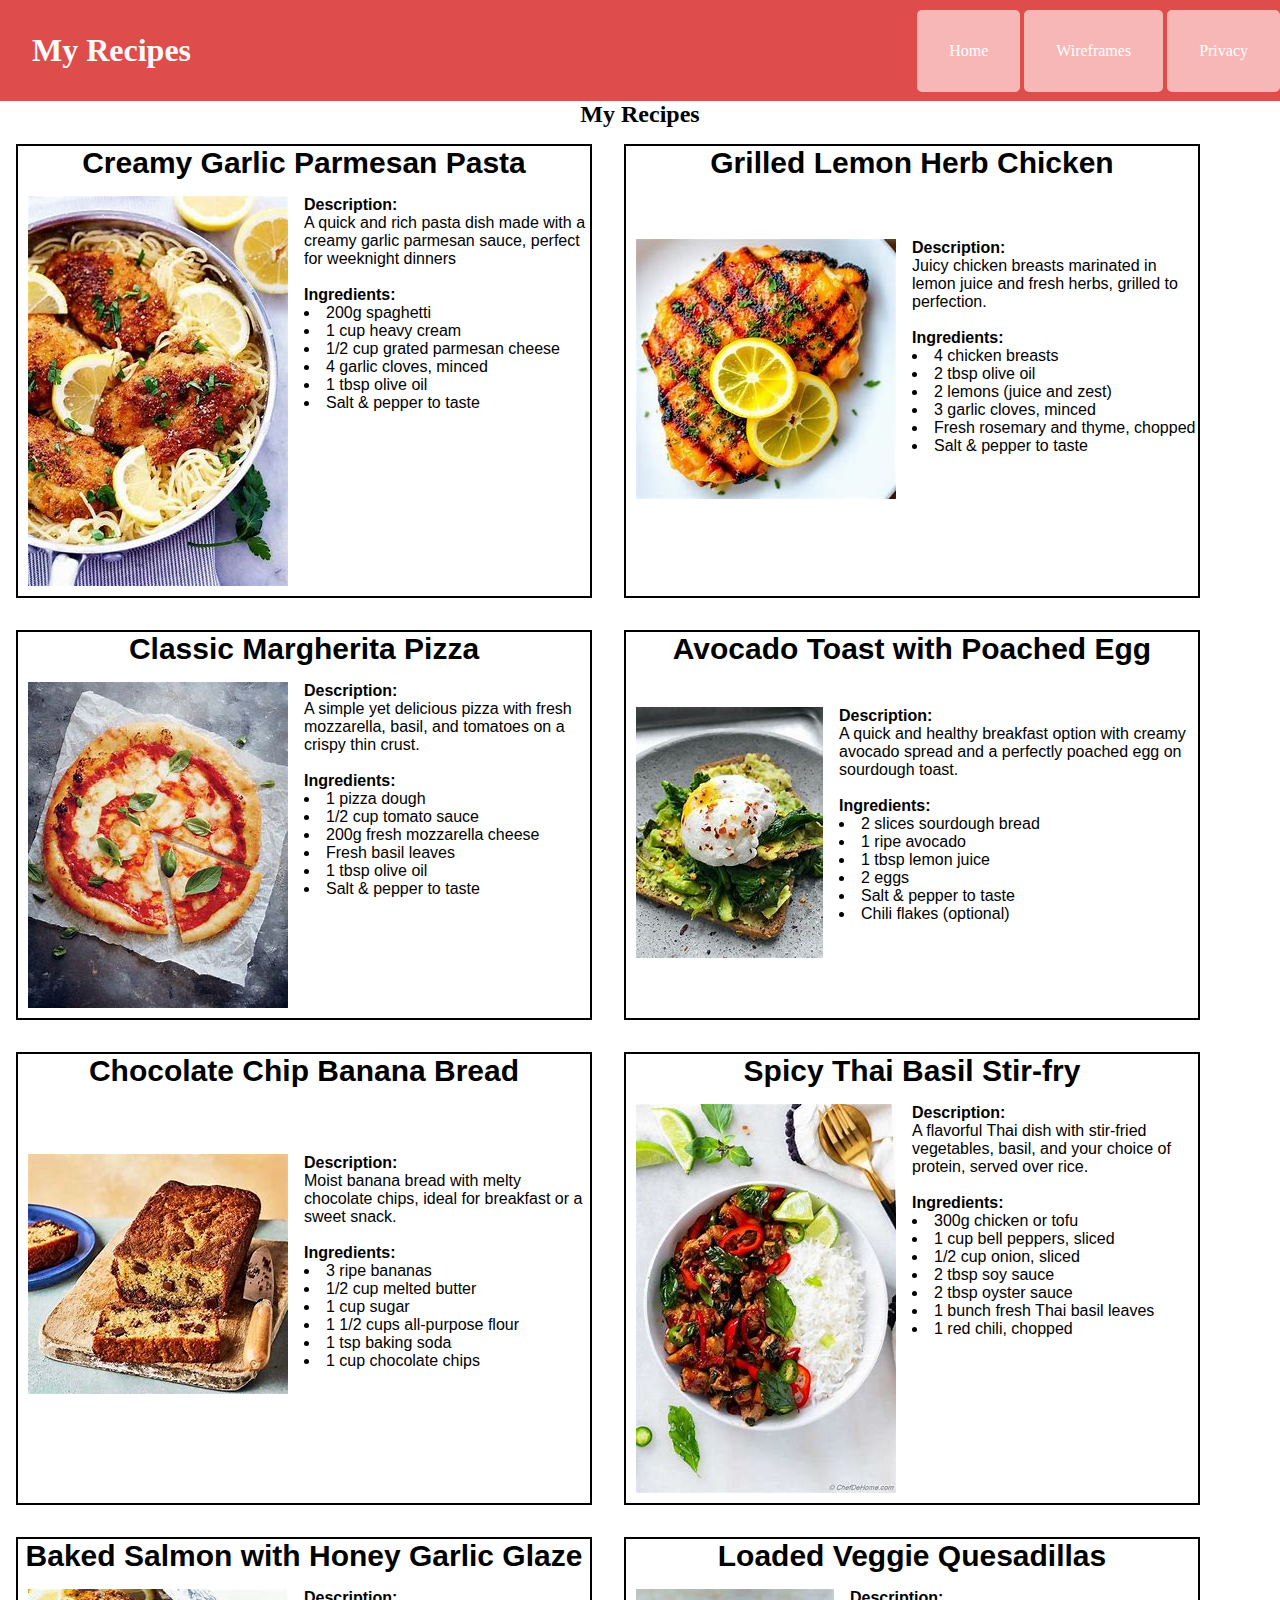
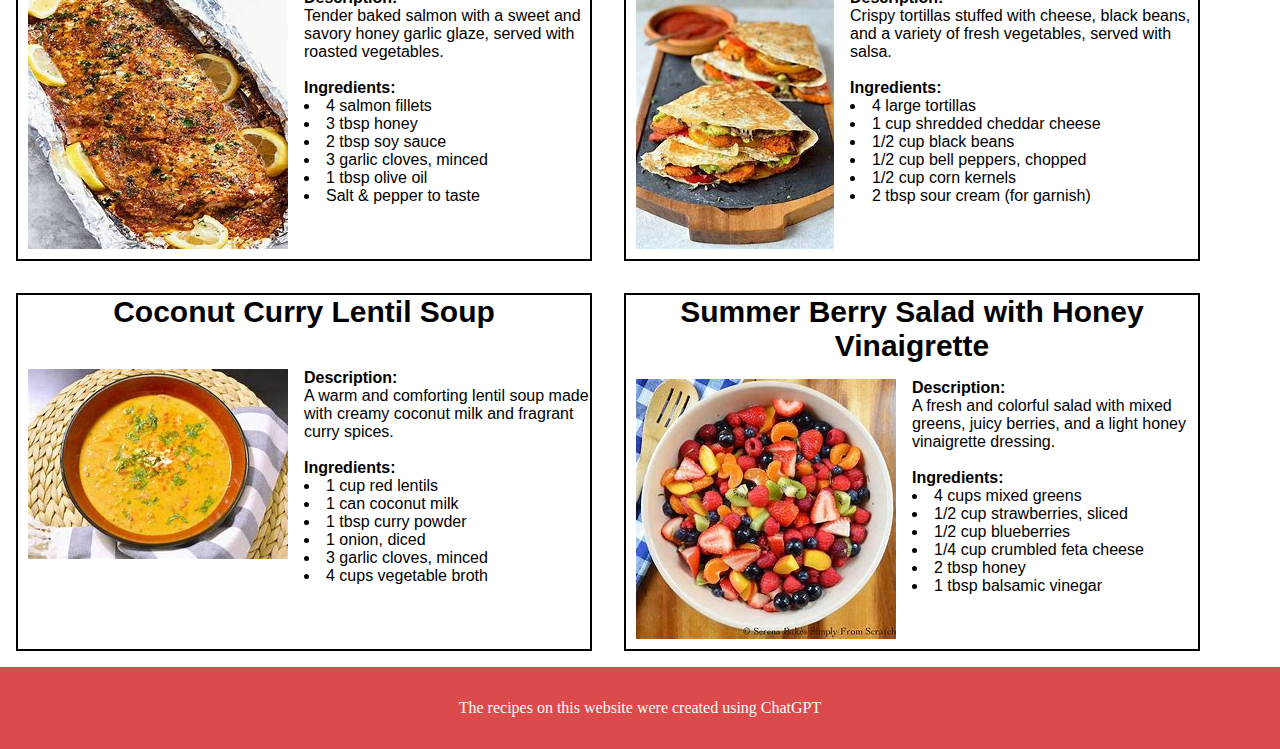
<file: index.html>
<!DOCTYPE html>
<html lang="en">
	<head>
		<meta charset="UTF-8" />
		<meta name="viewport" content="width=device-width, initial-scale=1.0" />
		<link rel="stylesheet" href="styles/browser_reset.css" />
		<link rel="stylesheet" href="styles/style.css" />
		<title>Recipe Holder</title>
	</head>
	<body>
		<header>
			<h1>My Recipes</h1>

			<nav>
				<ul>
					<li><a href="#">Home</a></li>
					<li><a href="wireframe.html">Wireframes</a></li>
					<li><a href="#">Privacy</a></li>
				</ul>
			</nav>
		</header>
		<main>
			<h2 class="PageHeader">My Recipes</h2>

			<div class="flex-container">
				<section class="grid-card">
					<h3 class="card-title">Creamy Garlic Parmesan Pasta</h3>
					<img
						class="recipeImage card-image"
						src="images/CreamyGarlicParm.jpg"
						alt="Creamy Garlic Parm"
					/>
					<div>
						<p class="card-description">
							<strong>Description:</strong><br />
							A quick and rich pasta dish made with a creamy
							garlic parmesan sauce, perfect for weeknight dinners
						</p>
						<br />
						<div class="card-ings">
							<h4>Ingredients:</h4>
							<ul>
								<li>200g spaghetti</li>
								<li>1 cup heavy cream</li>
								<li>1/2 cup grated parmesan cheese</li>
								<li>4 garlic cloves, minced</li>
								<li>1 tbsp olive oil</li>
								<li>Salt & pepper to taste</li>
							</ul>
						</div>
					</div>
				</section>
				<section class="grid-card">
					<h3 class="card-title">Grilled Lemon Herb Chicken</h3>
					<img
						class="recipeImage card-image"
						src="images/GrilledLemonHerbChicken.jpg"
						alt="Grilled Lemon Herb Chicken"
					/>
					<div>
						<p class="card-description">
							<strong>Description:</strong><br />
							Juicy chicken breasts marinated in lemon juice and
							fresh herbs, grilled to perfection.
						</p>
						<br />
						<div class="card-ings">
							<h4>Ingredients:</h4>
							<ul>
								<li>4 chicken breasts</li>
								<li>2 tbsp olive oil</li>
								<li>2 lemons (juice and zest)</li>
								<li>3 garlic cloves, minced</li>
								<li>Fresh rosemary and thyme, chopped</li>
								<li>Salt & pepper to taste</li>
							</ul>
						</div>
					</div>
				</section>
				<section class="grid-card">
					<h3 class="card-title">Classic Margherita Pizza</h3>
					<img
						class="recipeImage card-image"
						src="images/ClassicMargheritaPizza.jpg"
						alt="Classic Margherita Pizza"
					/>
					<div>
						<p class="card-description">
							<strong>Description:</strong><br />
							A simple yet delicious pizza with fresh mozzarella,
							basil, and tomatoes on a crispy thin crust.
						</p>
						<br />
						<div class="card-ings">
							<h4>Ingredients:</h4>
							<ul>
								<li>1 pizza dough</li>
								<li>1/2 cup tomato sauce</li>
								<li>200g fresh mozzarella cheese</li>
								<li>Fresh basil leaves</li>
								<li>1 tbsp olive oil</li>
								<li>Salt & pepper to taste</li>
							</ul>
						</div>
					</div>
				</section>
				<section class="grid-card">
					<h3 class="card-title">Avocado Toast with Poached Egg</h3>
					<img
						class="recipeImage card-image"
						src="images/AvocadoToastwEgg.jpg"
						alt="Avocado Toast with Poached Egg"
					/>
					<div>
						<p class="card-description">
							<strong>Description:</strong><br />
							A quick and healthy breakfast option with creamy
							avocado spread and a perfectly poached egg on
							sourdough toast.
						</p>
						<br />
						<div class="card-ings">
							<h4>Ingredients:</h4>
							<ul>
								<li>2 slices sourdough bread</li>
								<li>1 ripe avocado</li>
								<li>1 tbsp lemon juice</li>
								<li>2 eggs</li>
								<li>Salt & pepper to taste</li>
								<li>Chili flakes (optional)</li>
							</ul>
						</div>
					</div>
				</section>
				<section class="grid-card">
					<h3 class="card-title">Chocolate Chip Banana Bread</h3>
					<img
						class="recipeImage card-image"
						src="images/ChocoBananaBread.jpg"
						alt="Chocolate Chip Banana Bread"
					/>
					<div>
						<p class="card-description">
							<strong>Description:</strong><br />
							Moist banana bread with melty chocolate chips, ideal
							for breakfast or a sweet snack.
						</p>
						<br />
						<div class="card-ings">
							<h4>Ingredients:</h4>
							<ul>
								<li>3 ripe bananas</li>
								<li>1/2 cup melted butter</li>
								<li>1 cup sugar</li>
								<li>1 1/2 cups all-purpose flour</li>
								<li>1 tsp baking soda</li>
								<li>1 cup chocolate chips</li>
							</ul>
						</div>
					</div>
				</section>
				<section class="grid-card">
					<h3 class="card-title">Spicy Thai Basil Stir-fry</h3>
					<img
						class="recipeImage card-image"
						src="images/SpicyThaiBasilStirFry.jpg"
						alt="Spicy Thai Basil Stir-fry"
					/>
					<div>
						<p class="card-description">
							<strong>Description:</strong><br />
							A flavorful Thai dish with stir-fried vegetables,
							basil, and your choice of protein, served over rice.
						</p>
						<br />
						<div class="card-ings">
							<h4>Ingredients:</h4>
							<ul>
								<li>300g chicken or tofu</li>
								<li>1 cup bell peppers, sliced</li>
								<li>1/2 cup onion, sliced</li>
								<li>2 tbsp soy sauce</li>
								<li>2 tbsp oyster sauce</li>
								<li>1 bunch fresh Thai basil leaves</li>
								<li>1 red chili, chopped</li>
							</ul>
						</div>
					</div>
				</section>
				<section class="grid-card">
					<h3 class="card-title">
						Baked Salmon with Honey Garlic Glaze
					</h3>
					<img
						class="recipeImage card-image"
						src="images/BakedSalmonHoneyGarlic.jpg"
						alt="Baked Salmon with Honey Garlic Glaze"
					/>
					<div>
						<p class="card-description">
							<strong>Description:</strong> <br />
							Tender baked salmon with a sweet and savory honey
							garlic glaze, served with roasted vegetables.
						</p>
						<br />
						<div class="card-ings">
							<h4>Ingredients:</h4>
							<ul>
								<li>4 salmon fillets</li>
								<li>3 tbsp honey</li>
								<li>2 tbsp soy sauce</li>
								<li>3 garlic cloves, minced</li>
								<li>1 tbsp olive oil</li>
								<li>Salt & pepper to taste</li>
							</ul>
						</div>
					</div>
				</section>
				<section class="grid-card">
					<h3 class="card-title">Loaded Veggie Quesadillas</h3>
					<img
						class="recipeImage card-image"
						src="images/LoadedVeggieQuesadillas.jpg"
						alt="Loaded Veggie Quesadillas"
					/>
					<div>
						<p class="card-description">
							<strong>Description:</strong><br />
							Crispy tortillas stuffed with cheese, black beans,
							and a variety of fresh vegetables, served with
							salsa.
						</p>
						<br />
						<div class="card-ings">
							<h4>Ingredients:</h4>
							<ul>
								<li>4 large tortillas</li>
								<li>1 cup shredded cheddar cheese</li>
								<li>1/2 cup black beans</li>
								<li>1/2 cup bell peppers, chopped</li>
								<li>1/2 cup corn kernels</li>
								<li>2 tbsp sour cream (for garnish)</li>
							</ul>
						</div>
					</div>
				</section>
				<section class="grid-card">
					<h3 class="card-title">Coconut Curry Lentil Soup</h3>
					<img
						class="recipeImage card-image"
						src="images/CoconutCurryLentilSoup.jpg"
						alt="Coconut Curry Lentil Soup"
					/>
					<div>
						<p class="card-description">
							<strong>Description:</strong><br />
							A warm and comforting lentil soup made with creamy
							coconut milk and fragrant curry spices.
						</p>
						<br />
						<div class="card-ings">
							<h4>Ingredients:</h4>
							<ul>
								<li>1 cup red lentils</li>
								<li>1 can coconut milk</li>
								<li>1 tbsp curry powder</li>
								<li>1 onion, diced</li>
								<li>3 garlic cloves, minced</li>
								<li>4 cups vegetable broth</li>
							</ul>
						</div>
					</div>
				</section>
				<section class="grid-card">
					<h3 class="card-title">
						Summer Berry Salad with Honey Vinaigrette
					</h3>
					<img
						class="recipeImage card-image"
						src="images/SummerBerrySalad.jpg"
						alt="Summer Berry Salad with Honey Vinaigrette"
					/>
					<div>
						<p class="card-description">
							<strong>Description:</strong><br />
							A fresh and colorful salad with mixed greens, juicy
							berries, and a light honey vinaigrette dressing.
						</p>
						<br />
						<div class="card-ings">
							<h4>Ingredients:</h4>
							<ul>
								<li>4 cups mixed greens</li>
								<li>1/2 cup strawberries, sliced</li>
								<li>1/2 cup blueberries</li>
								<li>1/4 cup crumbled feta cheese</li>
								<li>2 tbsp honey</li>
								<li>1 tbsp balsamic vinegar</li>
							</ul>
						</div>
					</div>
				</section>
			</div>
		</main>

		<footer>
			<p>The recipes on this website were created using ChatGPT</p>
		</footer>
	</body>
</html>
</file>
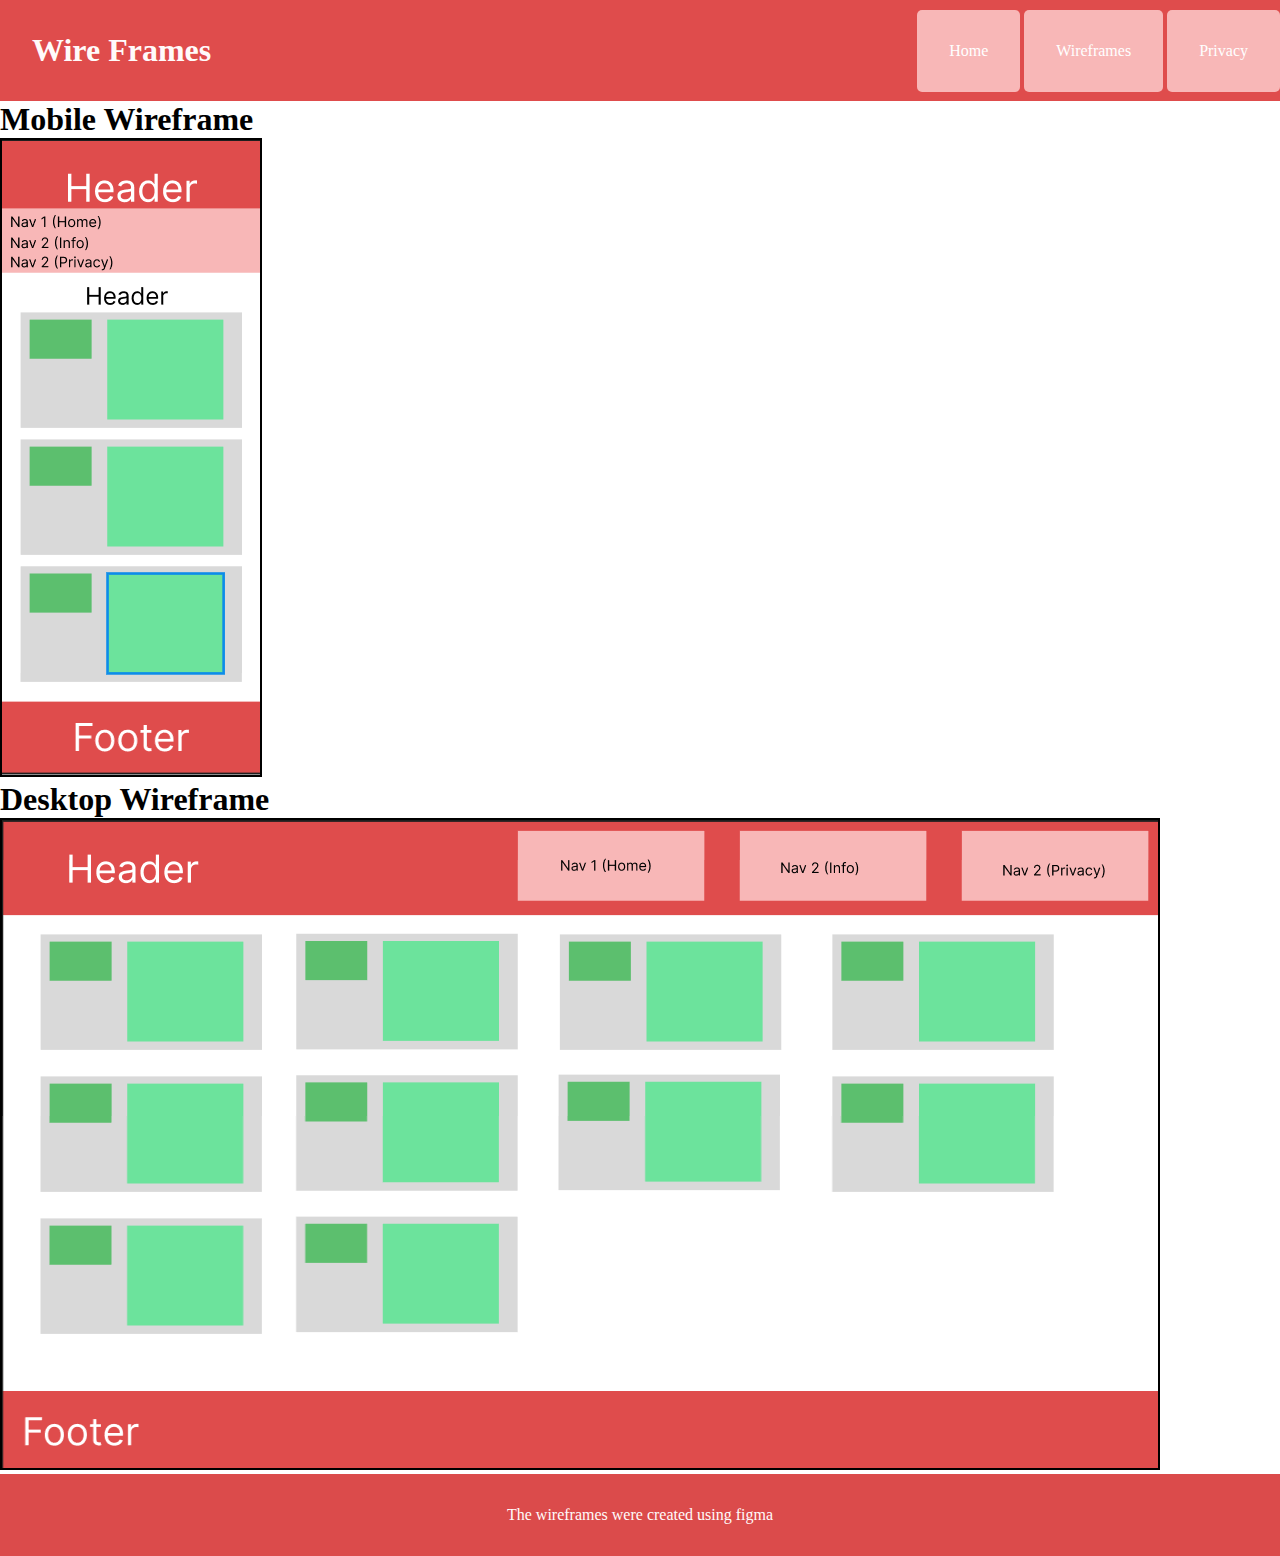
<file: wireframe.html>
<!DOCTYPE html>
<html lang="en">
	<head>
		<meta charset="UTF-8" />
		<meta name="viewport" content="width=device-width, initial-scale=1.0" />
		<link rel="stylesheet" href="styles/browser_reset.css" />
		<link rel="stylesheet" href="styles/style.css" />
		<title>Document</title>
	</head>
	<body>
		<header>
			<h1>Wire Frames</h1>

			<nav>
				<ul>
					<li><a href="index.html">Home</a></li>
					<li><a href="wireframe.html">Wireframes</a></li>
					<li><a href="#">Privacy</a></li>
				</ul>
			</nav>
		</header>
		<main>
			<h1>Mobile Wireframe</h1>
			<img
				style="border: 2px solid black"
				src="images/MobileFirstFlex-Mobile.png"
			/>
			<br />
			<h1>Desktop Wireframe</h1>
			<img
				style="border: 2px solid black"
				src="images/MobileFirstFlex-Desktop.png"
			/>
		</main>
		<footer>
			<p>The wireframes were created using figma</p>
		</footer>
	</body>
</html>
</file>
<file: styles/style.css>
header {
	background-color: #df4c4c;
	color: snow;
	/* display: flex; */
	/* align-items: center; */
	/* justify-content: space-between; */
	/* flex-wrap: wrap; */
	/* flex-direction: column; */
}

header h1 {
	text-align: center;
	padding: 1em;
}

header ul {
	list-style-type: none;
}

nav ul li {
	background-color: #f8b7b7;
	padding: 1em;
	display: block;
	width: 100%;
	/* display: inline-block; */
}

nav a {
	display: block;
	color: white;
	padding: 1em;
}

nav a:hover {
	background-color: #db4b4b;
	border-radius: 5px;
	text-decoration: none;
}

.PageHeader {
	text-align: center;
}

.card-title {
	text-align: center;
	font-size: 30px;
	grid-area: title;
}

.card-image {
	margin-left: 10px;
	margin-bottom: 10px;
	grid-area: image;
}

.card-description {
	grid-area: description;
}

.card-ings {
	grid-area: ings;
}

.grid-card {
	display: grid;
	gap: 1em;
	grid-template-areas:
		"title title"
		"image description"
		"image ings";
	/* grid-template-columns: 1fr 1fr 1fr; */
	border: 2px solid black;
	margin: 1em;
	font-family: "Trebuchet MS", "Lucida Sans Unicode", "Lucida Grande",
		"Lucida Sans", Arial, sans-serif;
}

.grid-card ul {
	/* padding-left: 10px; */
	list-style-position: inside;
}

footer {
	background-color: #db4b4b;
	padding: 2em;
	text-align: center;
	color: snow;
}

@media (min-width: 1024px) {
	header {
		background-color: #df4c4c;
		color: snow;
		display: flex;
		align-items: center;
		justify-content: space-between;
	}

	nav ul li {
		display: inline-block;
		width: auto;
		margin: 0;
		border-radius: 5px;
	}

	.flex-container {
		display: flex;
		flex-flow: row;
		flex-wrap: wrap;
	}

	.grid-card {
		flex-basis: 45%;
	}
}
</file>
